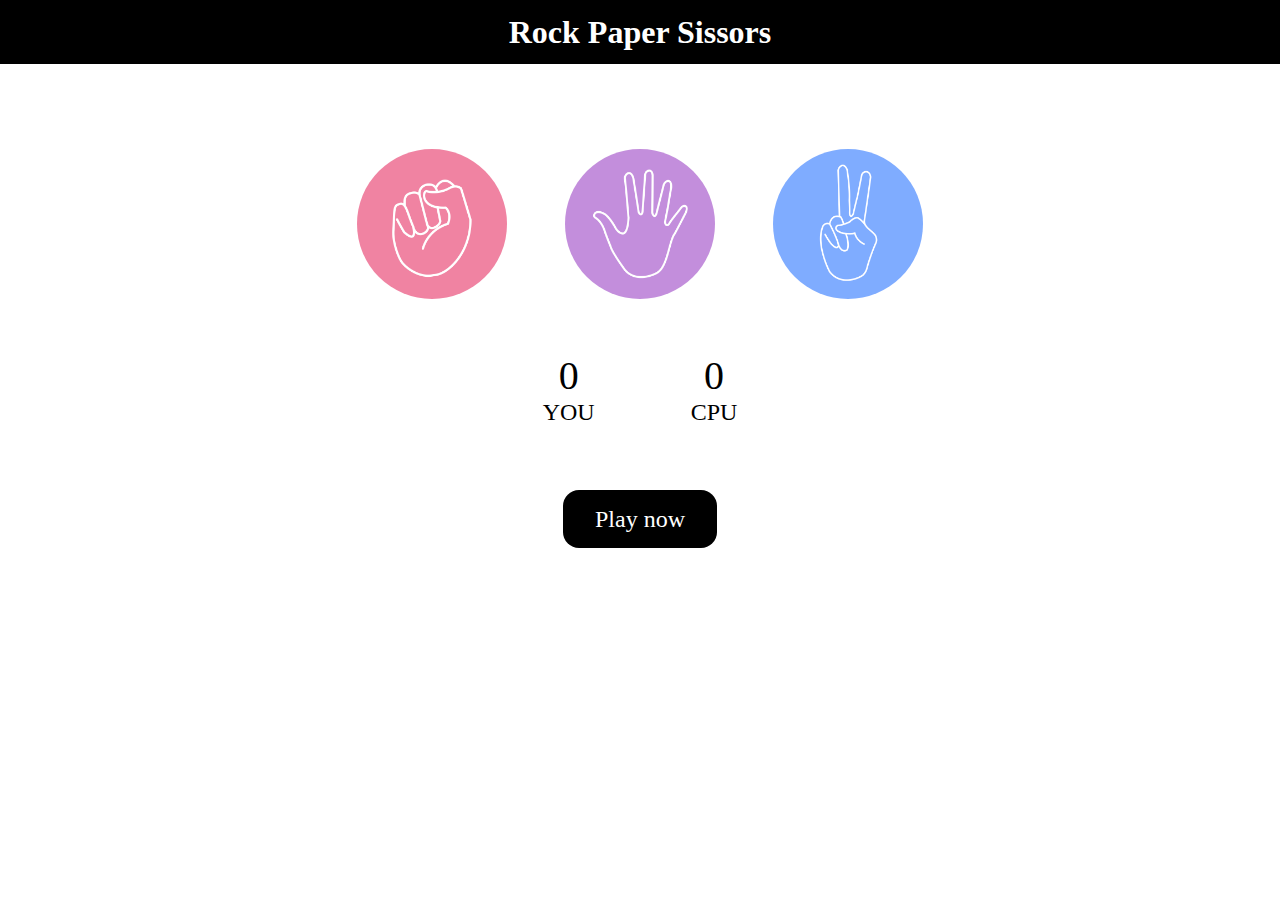
<file: Rock Paper Sissors/index.html>
<!DOCTYPE html>
<html lang="en">
<head>
    <meta charset="UTF-8">
    <meta name="viewport" content="width=<device-width>, initial-scale=1.0">
    <title>Document</title>
    <link rel="stylesheet" href="style.css">
</head>
<body>
    <h1>Rock Paper Sissors</h1>
    <div class="choices">
        <div class="choice" id="rock"> <img src="Images/rock.png" alt="rock"></div>
        <div class="choice" id="paper"> <img src="Images/paper.png" alt="paper"></div>
        <div class="choice" id="sissors"> <img src="Images/scissors.png" alt="scissors"></div>

    </div>
    <div class="score-board">
        <div class="score">
            <p id="user-score">0</p>
            <p>YOU</p>
        </div>

        <div class="score">
            <p id="comp-score">0</p>
            <p id="cpu-text">CPU</p>

        </div>
    </div>

    <div class="msg-board">
        <p id="msg"> Play now</p>
    </div>

    <script src="app.js"></script>

</body>
</html>
</file>
<file: Rock Paper Sissors/style.css>
* {
    margin: 0px;
    padding: 0px;
    text-align: center;
}

h1 {
    background-color: black;
    color: white;
    height: 4rem;
    line-height: 4rem;
}

.choice {
    height: 160px;
    width: 160px;
    border-radius: 100%;
    display: flex;
    align-items: center;
    justify-content: center;
}

.choice:hover {
    opacity: 0.5;
    cursor: pointer;
    background-color: black;

}

img {
    height: 150px;
    width: 150px;
    object-fit: cover;
    border-radius: 100%;

}


.choices {
    display: flex;
    align-items: center;
    justify-content: center;
    gap: 3rem;
    margin-top: 5rem;

}

.score-board {
    display: flex;
    align-items: center;
    justify-content: center;
    font-size: 1.5rem;
    margin: 3rem;
    gap: 6rem;


}

#user-score,#comp-score {
    font-size: 2.5rem;
}

.msg-board {
    margin-top: 5rem;
    cursor: pointer;

}

#msg {
    background-color: black;
    color: white;
    font-size: 1.5rem;
    display: inline;
    padding: 1rem;
    padding-left: 2rem;
    padding-right: 2rem;
    border-radius: 1rem;

}
</file>
